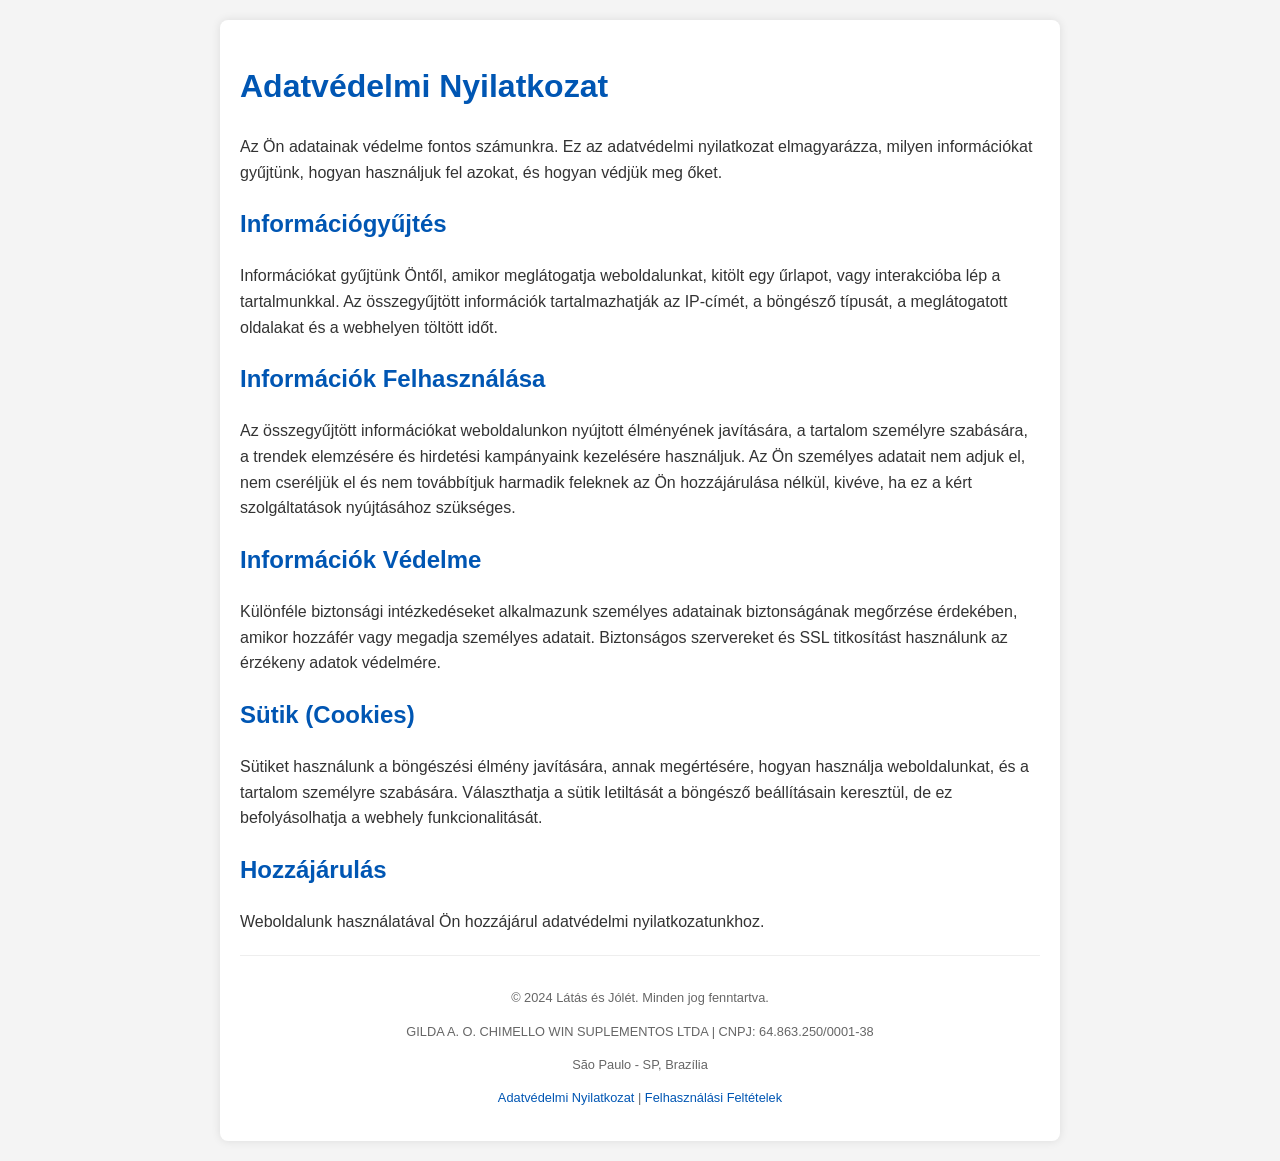
<file: pre270/privacy.html>
<!DOCTYPE html>
<html lang="hu">
<head>
    <meta charset="UTF-8">
    <meta name="viewport" content="width=device-width, initial-scale=1.0">
    <title>Adatvédelmi Nyilatkozat</title>
    <style>
        body {
            font-family: 'Arial', sans-serif;
            line-height: 1.6;
            margin: 0;
            padding: 0;
            background-color: #f4f4f4;
            color: #333;
        }
        .container {
            width: 90%;
            max-width: 800px;
            margin: 20px auto;
            background-color: #fff;
            padding: 20px;
            border-radius: 8px;
            box-shadow: 0 0 10px rgba(0,0,0,0.1);
        }
        h1, h2 {
            color: #0056b3;
        }
        .footer {
            text-align: center;
            padding-top: 20px;
            margin-top: 20px;
            border-top: 1px solid #eee;
            font-size: 0.8em;
            color: #666;
        }
        a {
            color: #0056b3;
            text-decoration: none;
        }
        a:hover {
            text-decoration: underline;
        }
    </style>
</head>
<body>
    <div class="container">
        <h1>Adatvédelmi Nyilatkozat</h1>
        <p>Az Ön adatainak védelme fontos számunkra. Ez az adatvédelmi nyilatkozat elmagyarázza, milyen információkat gyűjtünk, hogyan használjuk fel azokat, és hogyan védjük meg őket.</p>

        <h2>Információgyűjtés</h2>
        <p>Információkat gyűjtünk Öntől, amikor meglátogatja weboldalunkat, kitölt egy űrlapot, vagy interakcióba lép a tartalmunkkal. Az összegyűjtött információk tartalmazhatják az IP-címét, a böngésző típusát, a meglátogatott oldalakat és a webhelyen töltött időt.</p>

        <h2>Információk Felhasználása</h2>
        <p>Az összegyűjtött információkat weboldalunkon nyújtott élményének javítására, a tartalom személyre szabására, a trendek elemzésére és hirdetési kampányaink kezelésére használjuk. Az Ön személyes adatait nem adjuk el, nem cseréljük el és nem továbbítjuk harmadik feleknek az Ön hozzájárulása nélkül, kivéve, ha ez a kért szolgáltatások nyújtásához szükséges.</p>

        <h2>Információk Védelme</h2>
        <p>Különféle biztonsági intézkedéseket alkalmazunk személyes adatainak biztonságának megőrzése érdekében, amikor hozzáfér vagy megadja személyes adatait. Biztonságos szervereket és SSL titkosítást használunk az érzékeny adatok védelmére.</p>

        <h2>Sütik (Cookies)</h2>
        <p>Sütiket használunk a böngészési élmény javítására, annak megértésére, hogyan használja weboldalunkat, és a tartalom személyre szabására. Választhatja a sütik letiltását a böngésző beállításain keresztül, de ez befolyásolhatja a webhely funkcionalitását.</p>

        <h2>Hozzájárulás</h2>
        <p>Weboldalunk használatával Ön hozzájárul adatvédelmi nyilatkozatunkhoz.</p>

        <div class="footer">
            <p>&copy; 2024 Látás és Jólét. Minden jog fenntartva.</p>
            <p>GILDA A. O. CHIMELLO WIN SUPLEMENTOS LTDA | CNPJ: 64.863.250/0001-38</p>
            <p>São Paulo - SP, Brazília</p>
            <p><a href="privacy.html">Adatvédelmi Nyilatkozat</a> | <a href="terms.html">Felhasználási Feltételek</a></p>
        </div>
    </div>
</body>
</html>
</file>
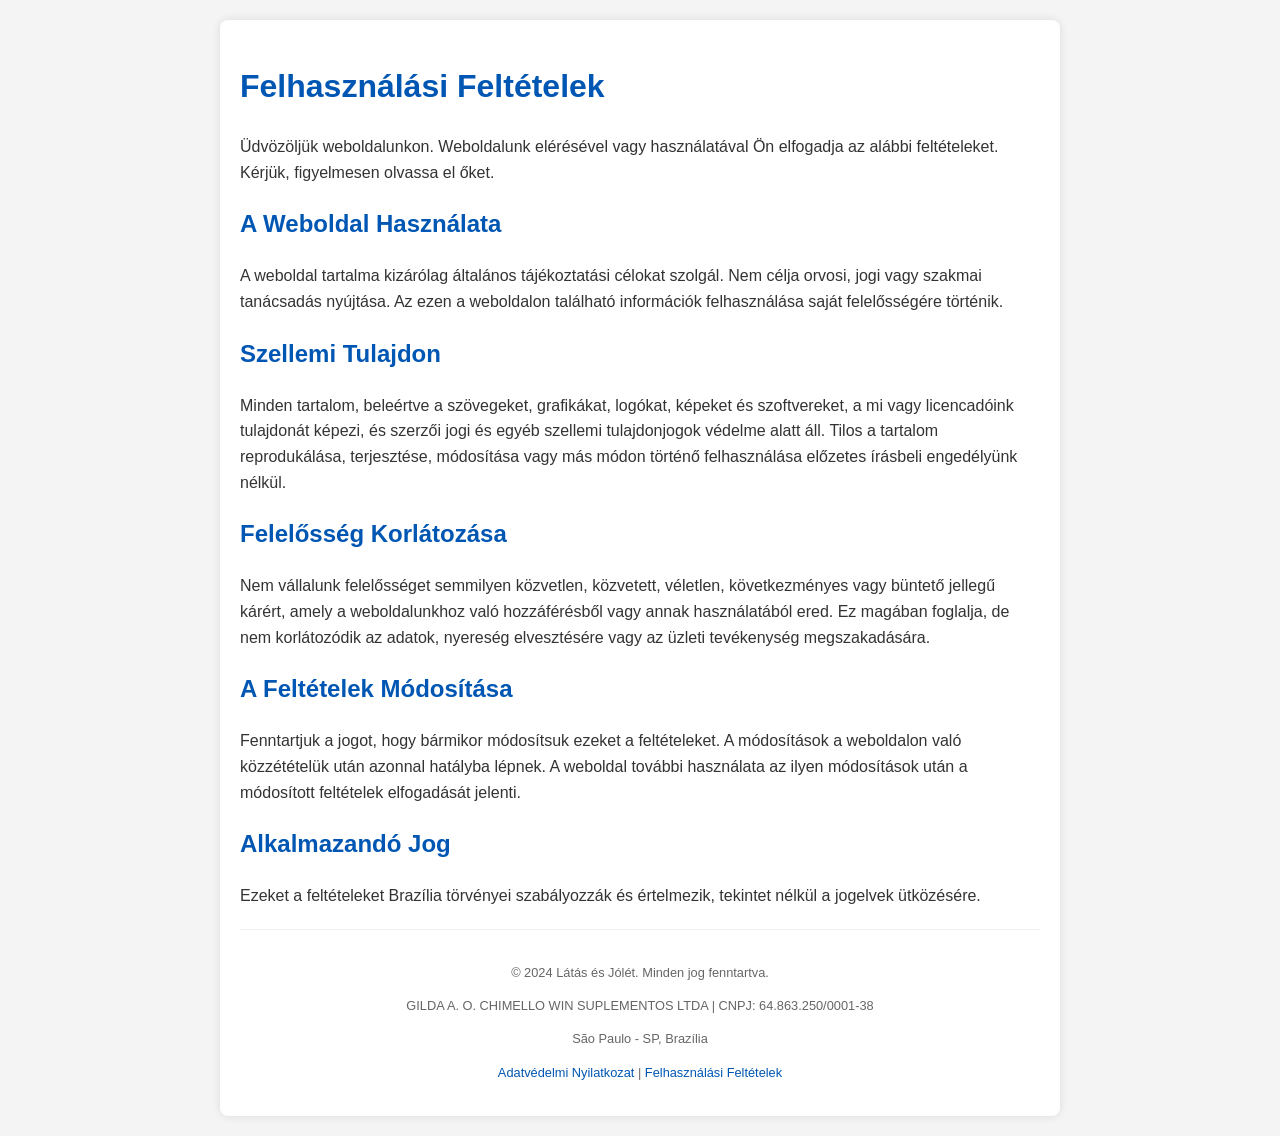
<file: pre270/terms.html>
<!DOCTYPE html>
<html lang="hu">
<head>
    <meta charset="UTF-8">
    <meta name="viewport" content="width=device-width, initial-scale=1.0">
    <title>Felhasználási Feltételek</title>
    <style>
        body {
            font-family: 'Arial', sans-serif;
            line-height: 1.6;
            margin: 0;
            padding: 0;
            background-color: #f4f4f4;
            color: #333;
        }
        .container {
            width: 90%;
            max-width: 800px;
            margin: 20px auto;
            background-color: #fff;
            padding: 20px;
            border-radius: 8px;
            box-shadow: 0 0 10px rgba(0,0,0,0.1);
        }
        h1, h2 {
            color: #0056b3;
        }
        .footer {
            text-align: center;
            padding-top: 20px;
            margin-top: 20px;
            border-top: 1px solid #eee;
            font-size: 0.8em;
            color: #666;
        }
        a {
            color: #0056b3;
            text-decoration: none;
        }
        a:hover {
            text-decoration: underline;
        }
    </style>
</head>
<body>
    <div class="container">
        <h1>Felhasználási Feltételek</h1>
        <p>Üdvözöljük weboldalunkon. Weboldalunk elérésével vagy használatával Ön elfogadja az alábbi feltételeket. Kérjük, figyelmesen olvassa el őket.</p>

        <h2>A Weboldal Használata</h2>
        <p>A weboldal tartalma kizárólag általános tájékoztatási célokat szolgál. Nem célja orvosi, jogi vagy szakmai tanácsadás nyújtása. Az ezen a weboldalon található információk felhasználása saját felelősségére történik.</p>

        <h2>Szellemi Tulajdon</h2>
        <p>Minden tartalom, beleértve a szövegeket, grafikákat, logókat, képeket és szoftvereket, a mi vagy licencadóink tulajdonát képezi, és szerzői jogi és egyéb szellemi tulajdonjogok védelme alatt áll. Tilos a tartalom reprodukálása, terjesztése, módosítása vagy más módon történő felhasználása előzetes írásbeli engedélyünk nélkül.</p>

        <h2>Felelősség Korlátozása</h2>
        <p>Nem vállalunk felelősséget semmilyen közvetlen, közvetett, véletlen, következményes vagy büntető jellegű kárért, amely a weboldalunkhoz való hozzáférésből vagy annak használatából ered. Ez magában foglalja, de nem korlátozódik az adatok, nyereség elvesztésére vagy az üzleti tevékenység megszakadására.</p>

        <h2>A Feltételek Módosítása</h2>
        <p>Fenntartjuk a jogot, hogy bármikor módosítsuk ezeket a feltételeket. A módosítások a weboldalon való közzétételük után azonnal hatályba lépnek. A weboldal további használata az ilyen módosítások után a módosított feltételek elfogadását jelenti.</p>

        <h2>Alkalmazandó Jog</h2>
        <p>Ezeket a feltételeket Brazília törvényei szabályozzák és értelmezik, tekintet nélkül a jogelvek ütközésére.</p>

        <div class="footer">
            <p>&copy; 2024 Látás és Jólét. Minden jog fenntartva.</p>
            <p>GILDA A. O. CHIMELLO WIN SUPLEMENTOS LTDA | CNPJ: 64.863.250/0001-38</p>
            <p>São Paulo - SP, Brazília</p>
            <p><a href="privacy.html">Adatvédelmi Nyilatkozat</a> | <a href="terms.html">Felhasználási Feltételek</a></p>
        </div>
    </div>
</body>
</html>
</file>
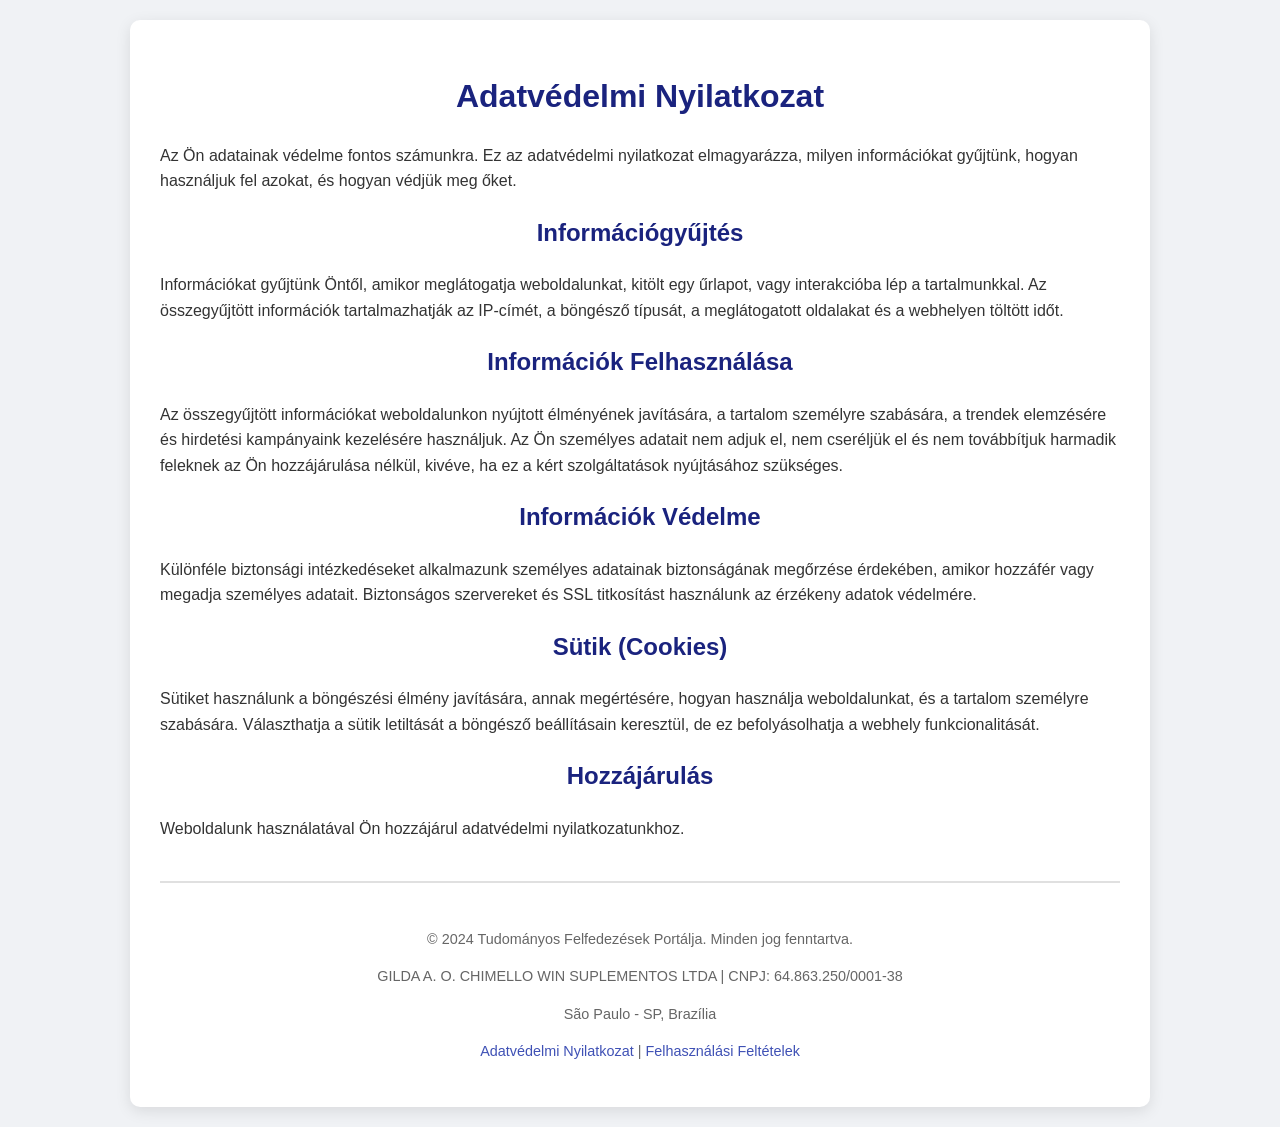
<file: pre_hu_vision_v13/privacy.html>
<!DOCTYPE html>
<html lang="hu">
<head>
    <meta charset="UTF-8">
    <meta name="viewport" content="width=device-width, initial-scale=1.0">
    <title>Adatvédelmi Nyilatkozat</title>
    <style>
        body {
            font-family: 'Arial', sans-serif;
            line-height: 1.6;
            margin: 0;
            padding: 0;
            background-color: #f0f2f5;
            color: #333;
        }
        .container {
            width: 90%;
            max-width: 960px;
            margin: 20px auto;
            background-color: #fff;
            padding: 30px;
            border-radius: 10px;
            box-shadow: 0 4px 15px rgba(0,0,0,0.1);
        }
        h1, h2 {
            color: #1a237e;
            text-align: center;
            margin-bottom: 20px;
        }
        .footer {
            text-align: center;
            padding-top: 30px;
            margin-top: 40px;
            border-top: 2px solid #e0e0e0;
            font-size: 0.9em;
            color: #666;
        }
        a {
            color: #3f51b5;
            text-decoration: none;
        }
        a:hover {
            text-decoration: underline;
        }
    </style>
</head>
<body>
    <div class="container">
        <h1>Adatvédelmi Nyilatkozat</h1>
        <p>Az Ön adatainak védelme fontos számunkra. Ez az adatvédelmi nyilatkozat elmagyarázza, milyen információkat gyűjtünk, hogyan használjuk fel azokat, és hogyan védjük meg őket.</p>

        <h2>Információgyűjtés</h2>
        <p>Információkat gyűjtünk Öntől, amikor meglátogatja weboldalunkat, kitölt egy űrlapot, vagy interakcióba lép a tartalmunkkal. Az összegyűjtött információk tartalmazhatják az IP-címét, a böngésző típusát, a meglátogatott oldalakat és a webhelyen töltött időt.</p>

        <h2>Információk Felhasználása</h2>
        <p>Az összegyűjtött információkat weboldalunkon nyújtott élményének javítására, a tartalom személyre szabására, a trendek elemzésére és hirdetési kampányaink kezelésére használjuk. Az Ön személyes adatait nem adjuk el, nem cseréljük el és nem továbbítjuk harmadik feleknek az Ön hozzájárulása nélkül, kivéve, ha ez a kért szolgáltatások nyújtásához szükséges.</p>

        <h2>Információk Védelme</h2>
        <p>Különféle biztonsági intézkedéseket alkalmazunk személyes adatainak biztonságának megőrzése érdekében, amikor hozzáfér vagy megadja személyes adatait. Biztonságos szervereket és SSL titkosítást használunk az érzékeny adatok védelmére.</p>

        <h2>Sütik (Cookies)</h2>
        <p>Sütiket használunk a böngészési élmény javítására, annak megértésére, hogyan használja weboldalunkat, és a tartalom személyre szabására. Választhatja a sütik letiltását a böngésző beállításain keresztül, de ez befolyásolhatja a webhely funkcionalitását.</p>

        <h2>Hozzájárulás</h2>
        <p>Weboldalunk használatával Ön hozzájárul adatvédelmi nyilatkozatunkhoz.</p>

        <div class="footer">
            <p>&copy; 2024 Tudományos Felfedezések Portálja. Minden jog fenntartva.</p>
            <p>GILDA A. O. CHIMELLO WIN SUPLEMENTOS LTDA | CNPJ: 64.863.250/0001-38</p>
            <p>São Paulo - SP, Brazília</p>
            <p><a href="privacy.html">Adatvédelmi Nyilatkozat</a> | <a href="terms.html">Felhasználási Feltételek</a></p>
        </div>
    </div>
</body>
</html>
</file>
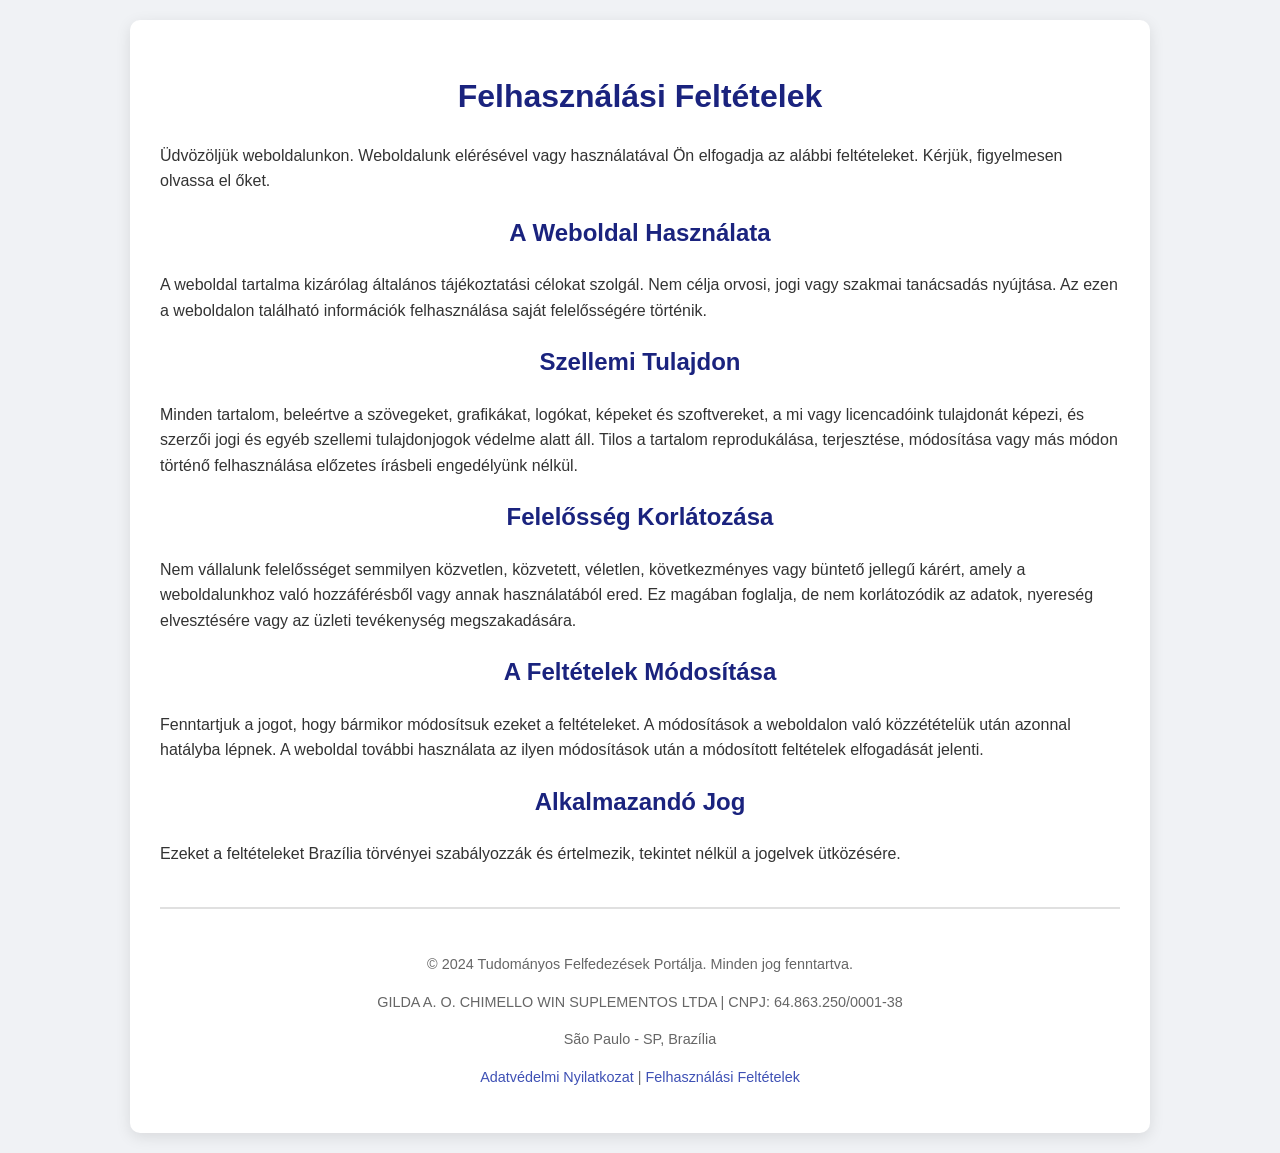
<file: pre_hu_vision_v13/terms.html>
<!DOCTYPE html>
<html lang="hu">
<head>
    <meta charset="UTF-8">
    <meta name="viewport" content="width=device-width, initial-scale=1.0">
    <title>Felhasználási Feltételek</title>
    <style>
        body {
            font-family: 'Arial', sans-serif;
            line-height: 1.6;
            margin: 0;
            padding: 0;
            background-color: #f0f2f5;
            color: #333;
        }
        .container {
            width: 90%;
            max-width: 960px;
            margin: 20px auto;
            background-color: #fff;
            padding: 30px;
            border-radius: 10px;
            box-shadow: 0 4px 15px rgba(0,0,0,0.1);
        }
        h1, h2 {
            color: #1a237e;
            text-align: center;
            margin-bottom: 20px;
        }
        .footer {
            text-align: center;
            padding-top: 30px;
            margin-top: 40px;
            border-top: 2px solid #e0e0e0;
            font-size: 0.9em;
            color: #666;
        }
        a {
            color: #3f51b5;
            text-decoration: none;
        }
        a:hover {
            text-decoration: underline;
        }
    </style>
</head>
<body>
    <div class="container">
        <h1>Felhasználási Feltételek</h1>
        <p>Üdvözöljük weboldalunkon. Weboldalunk elérésével vagy használatával Ön elfogadja az alábbi feltételeket. Kérjük, figyelmesen olvassa el őket.</p>

        <h2>A Weboldal Használata</h2>
        <p>A weboldal tartalma kizárólag általános tájékoztatási célokat szolgál. Nem célja orvosi, jogi vagy szakmai tanácsadás nyújtása. Az ezen a weboldalon található információk felhasználása saját felelősségére történik.</p>

        <h2>Szellemi Tulajdon</h2>
        <p>Minden tartalom, beleértve a szövegeket, grafikákat, logókat, képeket és szoftvereket, a mi vagy licencadóink tulajdonát képezi, és szerzői jogi és egyéb szellemi tulajdonjogok védelme alatt áll. Tilos a tartalom reprodukálása, terjesztése, módosítása vagy más módon történő felhasználása előzetes írásbeli engedélyünk nélkül.</p>

        <h2>Felelősség Korlátozása</h2>
        <p>Nem vállalunk felelősséget semmilyen közvetlen, közvetett, véletlen, következményes vagy büntető jellegű kárért, amely a weboldalunkhoz való hozzáférésből vagy annak használatából ered. Ez magában foglalja, de nem korlátozódik az adatok, nyereség elvesztésére vagy az üzleti tevékenység megszakadására.</p>

        <h2>A Feltételek Módosítása</h2>
        <p>Fenntartjuk a jogot, hogy bármikor módosítsuk ezeket a feltételeket. A módosítások a weboldalon való közzétételük után azonnal hatályba lépnek. A weboldal további használata az ilyen módosítások után a módosított feltételek elfogadását jelenti.</p>

        <h2>Alkalmazandó Jog</h2>
        <p>Ezeket a feltételeket Brazília törvényei szabályozzák és értelmezik, tekintet nélkül a jogelvek ütközésére.</p>

        <div class="footer">
            <p>&copy; 2024 Tudományos Felfedezések Portálja. Minden jog fenntartva.</p>
            <p>GILDA A. O. CHIMELLO WIN SUPLEMENTOS LTDA | CNPJ: 64.863.250/0001-38</p>
            <p>São Paulo - SP, Brazília</p>
            <p><a href="privacy.html">Adatvédelmi Nyilatkozat</a> | <a href="terms.html">Felhasználási Feltételek</a></p>
        </div>
    </div>
</body>
</html>
</file>
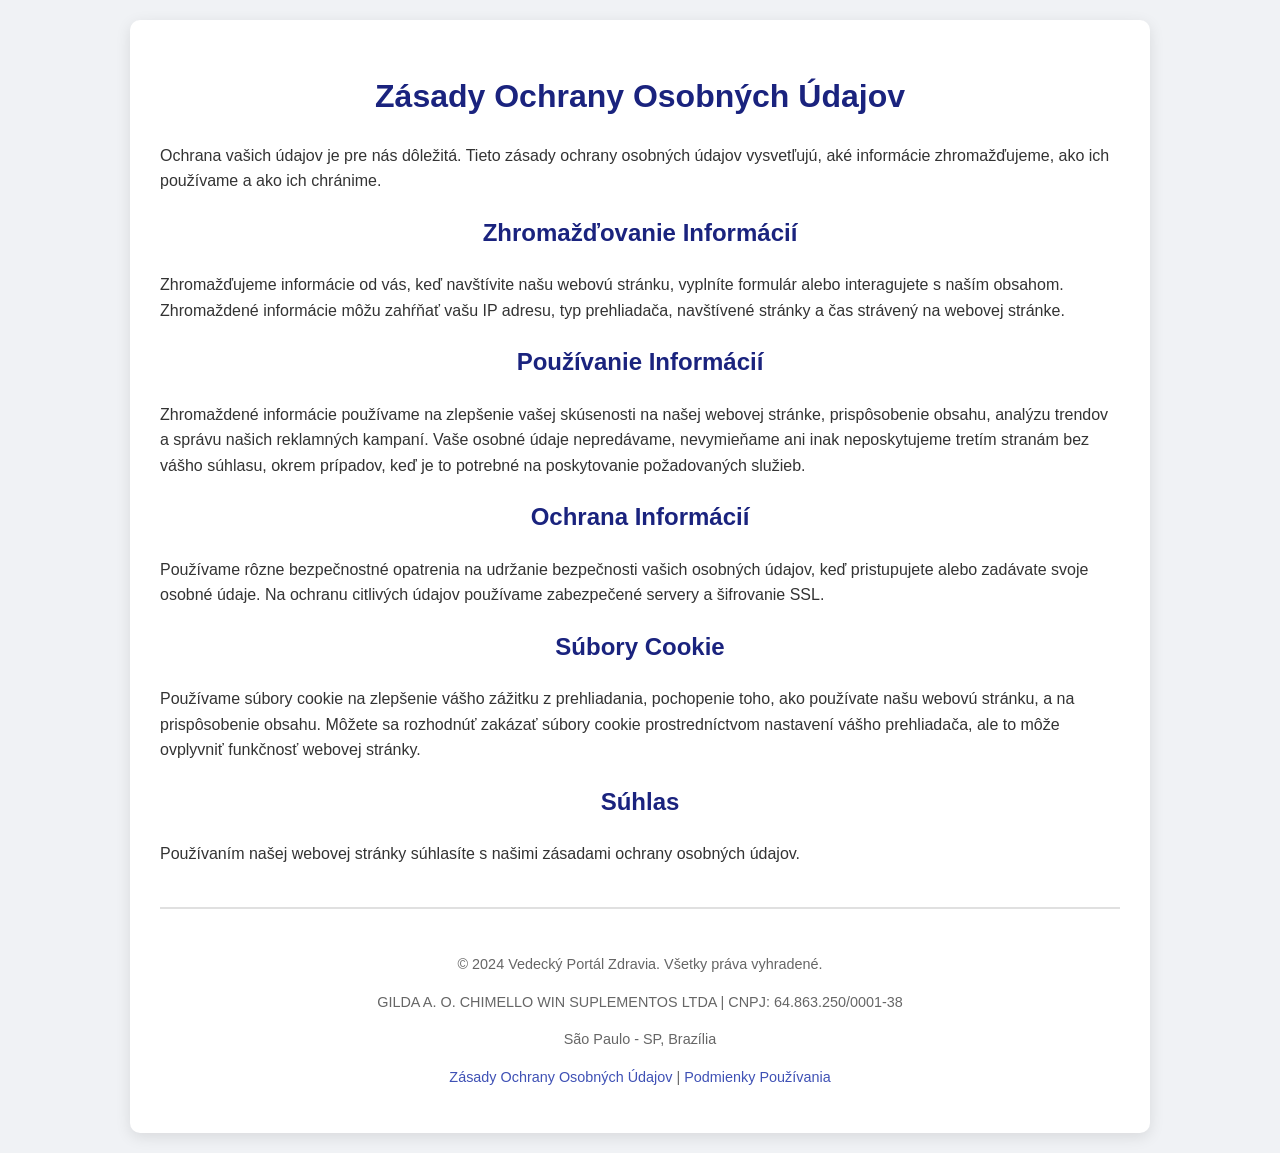
<file: pre_sk_diabetes/privacy.html>
<!DOCTYPE html>
<html lang="sk">
<head>
    <meta charset="UTF-8">
    <meta name="viewport" content="width=device-width, initial-scale=1.0">
    <title>Zásady Ochrany Osobných Údajov</title>
    <style>
        body {
            font-family: 'Arial', sans-serif;
            line-height: 1.6;
            margin: 0;
            padding: 0;
            background-color: #f0f2f5;
            color: #333;
        }
        .container {
            width: 90%;
            max-width: 960px;
            margin: 20px auto;
            background-color: #fff;
            padding: 30px;
            border-radius: 10px;
            box-shadow: 0 4px 15px rgba(0,0,0,0.1);
        }
        h1, h2 {
            color: #1a237e;
            text-align: center;
            margin-bottom: 20px;
        }
        .footer {
            text-align: center;
            padding-top: 30px;
            margin-top: 40px;
            border-top: 2px solid #e0e0e0;
            font-size: 0.9em;
            color: #666;
        }
        a {
            color: #3f51b5;
            text-decoration: none;
        }
        a:hover {
            text-decoration: underline;
        }
    </style>
</head>
<body>
    <div class="container">
        <h1>Zásady Ochrany Osobných Údajov</h1>
        <p>Ochrana vašich údajov je pre nás dôležitá. Tieto zásady ochrany osobných údajov vysvetľujú, aké informácie zhromažďujeme, ako ich používame a ako ich chránime.</p>

        <h2>Zhromažďovanie Informácií</h2>
        <p>Zhromažďujeme informácie od vás, keď navštívite našu webovú stránku, vyplníte formulár alebo interagujete s naším obsahom. Zhromaždené informácie môžu zahŕňať vašu IP adresu, typ prehliadača, navštívené stránky a čas strávený na webovej stránke.</p>

        <h2>Používanie Informácií</h2>
        <p>Zhromaždené informácie používame na zlepšenie vašej skúsenosti na našej webovej stránke, prispôsobenie obsahu, analýzu trendov a správu našich reklamných kampaní. Vaše osobné údaje nepredávame, nevymieňame ani inak neposkytujeme tretím stranám bez vášho súhlasu, okrem prípadov, keď je to potrebné na poskytovanie požadovaných služieb.</p>

        <h2>Ochrana Informácií</h2>
        <p>Používame rôzne bezpečnostné opatrenia na udržanie bezpečnosti vašich osobných údajov, keď pristupujete alebo zadávate svoje osobné údaje. Na ochranu citlivých údajov používame zabezpečené servery a šifrovanie SSL.</p>

        <h2>Súbory Cookie</h2>
        <p>Používame súbory cookie na zlepšenie vášho zážitku z prehliadania, pochopenie toho, ako používate našu webovú stránku, a na prispôsobenie obsahu. Môžete sa rozhodnúť zakázať súbory cookie prostredníctvom nastavení vášho prehliadača, ale to môže ovplyvniť funkčnosť webovej stránky.</p>

        <h2>Súhlas</h2>
        <p>Používaním našej webovej stránky súhlasíte s našimi zásadami ochrany osobných údajov.</p>

        <div class="footer">
            <p>&copy; 2024 Vedecký Portál Zdravia. Všetky práva vyhradené.</p>
            <p>GILDA A. O. CHIMELLO WIN SUPLEMENTOS LTDA | CNPJ: 64.863.250/0001-38</p>
            <p>São Paulo - SP, Brazília</p>
            <p><a href="privacy.html">Zásady Ochrany Osobných Údajov</a> | <a href="terms.html">Podmienky Používania</a></p>
        </div>
    </div>
</body>
</html>
</file>
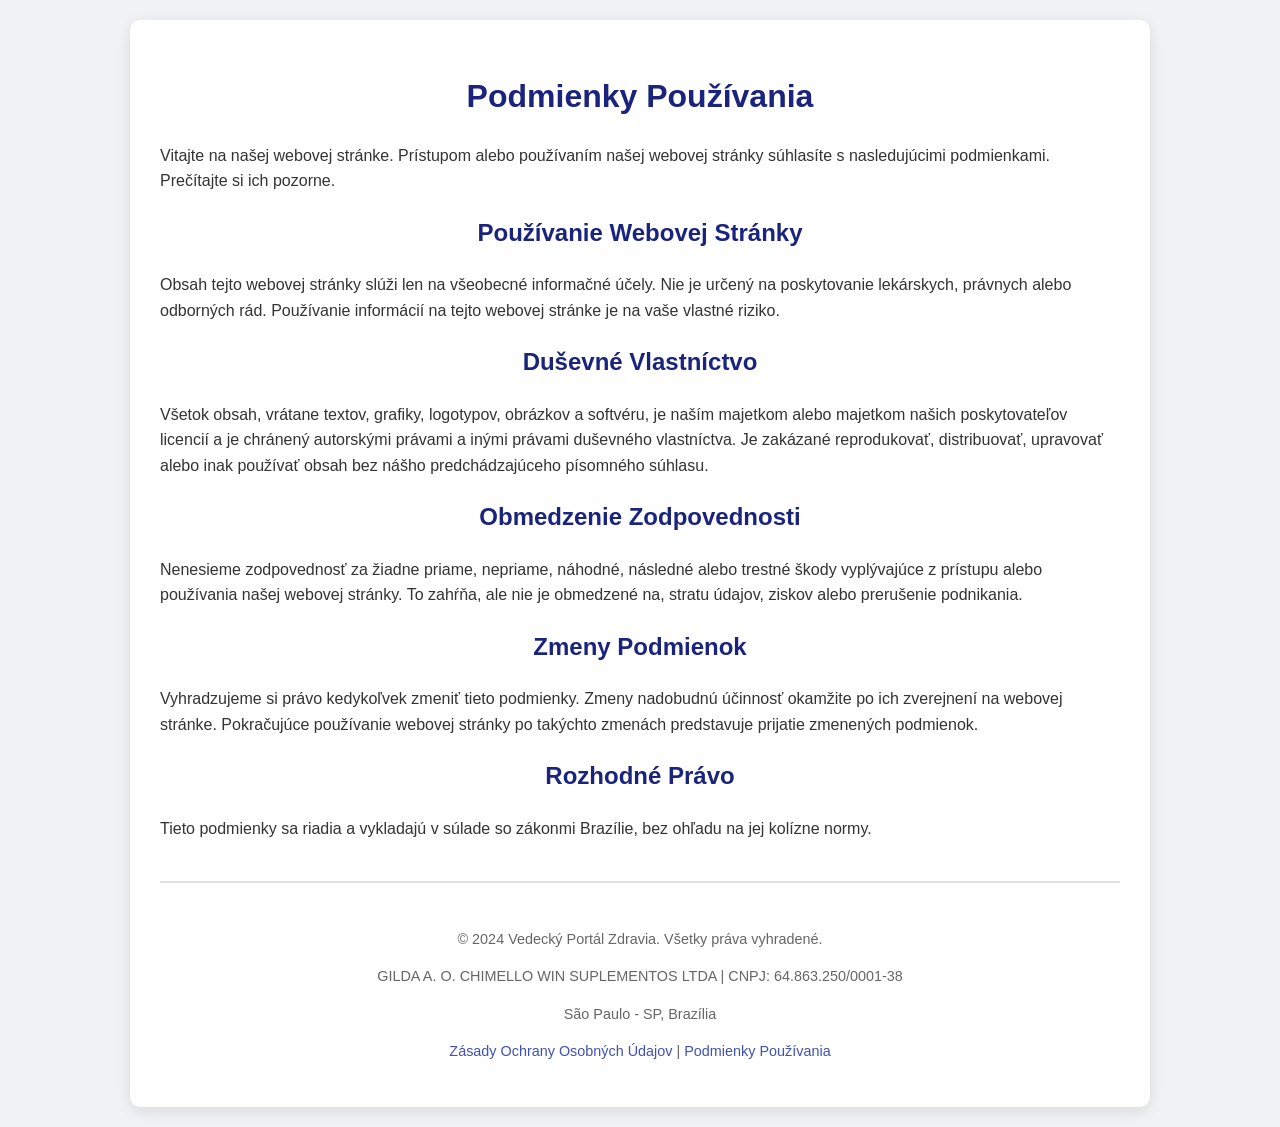
<file: pre_sk_diabetes/terms.html>
<!DOCTYPE html>
<html lang="sk">
<head>
    <meta charset="UTF-8">
    <meta name="viewport" content="width=device-width, initial-scale=1.0">
    <title>Podmienky Používania</title>
    <style>
        body {
            font-family: 'Arial', sans-serif;
            line-height: 1.6;
            margin: 0;
            padding: 0;
            background-color: #f0f2f5;
            color: #333;
        }
        .container {
            width: 90%;
            max-width: 960px;
            margin: 20px auto;
            background-color: #fff;
            padding: 30px;
            border-radius: 10px;
            box-shadow: 0 4px 15px rgba(0,0,0,0.1);
        }
        h1, h2 {
            color: #1a237e;
            text-align: center;
            margin-bottom: 20px;
        }
        .footer {
            text-align: center;
            padding-top: 30px;
            margin-top: 40px;
            border-top: 2px solid #e0e0e0;
            font-size: 0.9em;
            color: #666;
        }
        a {
            color: #3f51b5;
            text-decoration: none;
        }
        a:hover {
            text-decoration: underline;
        }
    </style>
</head>
<body>
    <div class="container">
        <h1>Podmienky Používania</h1>
        <p>Vitajte na našej webovej stránke. Prístupom alebo používaním našej webovej stránky súhlasíte s nasledujúcimi podmienkami. Prečítajte si ich pozorne.</p>

        <h2>Používanie Webovej Stránky</h2>
        <p>Obsah tejto webovej stránky slúži len na všeobecné informačné účely. Nie je určený na poskytovanie lekárskych, právnych alebo odborných rád. Používanie informácií na tejto webovej stránke je na vaše vlastné riziko.</p>

        <h2>Duševné Vlastníctvo</h2>
        <p>Všetok obsah, vrátane textov, grafiky, logotypov, obrázkov a softvéru, je naším majetkom alebo majetkom našich poskytovateľov licencií a je chránený autorskými právami a inými právami duševného vlastníctva. Je zakázané reprodukovať, distribuovať, upravovať alebo inak používať obsah bez nášho predchádzajúceho písomného súhlasu.</p>

        <h2>Obmedzenie Zodpovednosti</h2>
        <p>Nenesieme zodpovednosť za žiadne priame, nepriame, náhodné, následné alebo trestné škody vyplývajúce z prístupu alebo používania našej webovej stránky. To zahŕňa, ale nie je obmedzené na, stratu údajov, ziskov alebo prerušenie podnikania.</p>

        <h2>Zmeny Podmienok</h2>
        <p>Vyhradzujeme si právo kedykoľvek zmeniť tieto podmienky. Zmeny nadobudnú účinnosť okamžite po ich zverejnení na webovej stránke. Pokračujúce používanie webovej stránky po takýchto zmenách predstavuje prijatie zmenených podmienok.</p>

        <h2>Rozhodné Právo</h2>
        <p>Tieto podmienky sa riadia a vykladajú v súlade so zákonmi Brazílie, bez ohľadu na jej kolízne normy.</p>

        <div class="footer">
            <p>&copy; 2024 Vedecký Portál Zdravia. Všetky práva vyhradené.</p>
            <p>GILDA A. O. CHIMELLO WIN SUPLEMENTOS LTDA | CNPJ: 64.863.250/0001-38</p>
            <p>São Paulo - SP, Brazília</p>
            <p><a href="privacy.html">Zásady Ochrany Osobných Údajov</a> | <a href="terms.html">Podmienky Používania</a></p>
        </div>
    </div>
</body>
</html>
</file>
